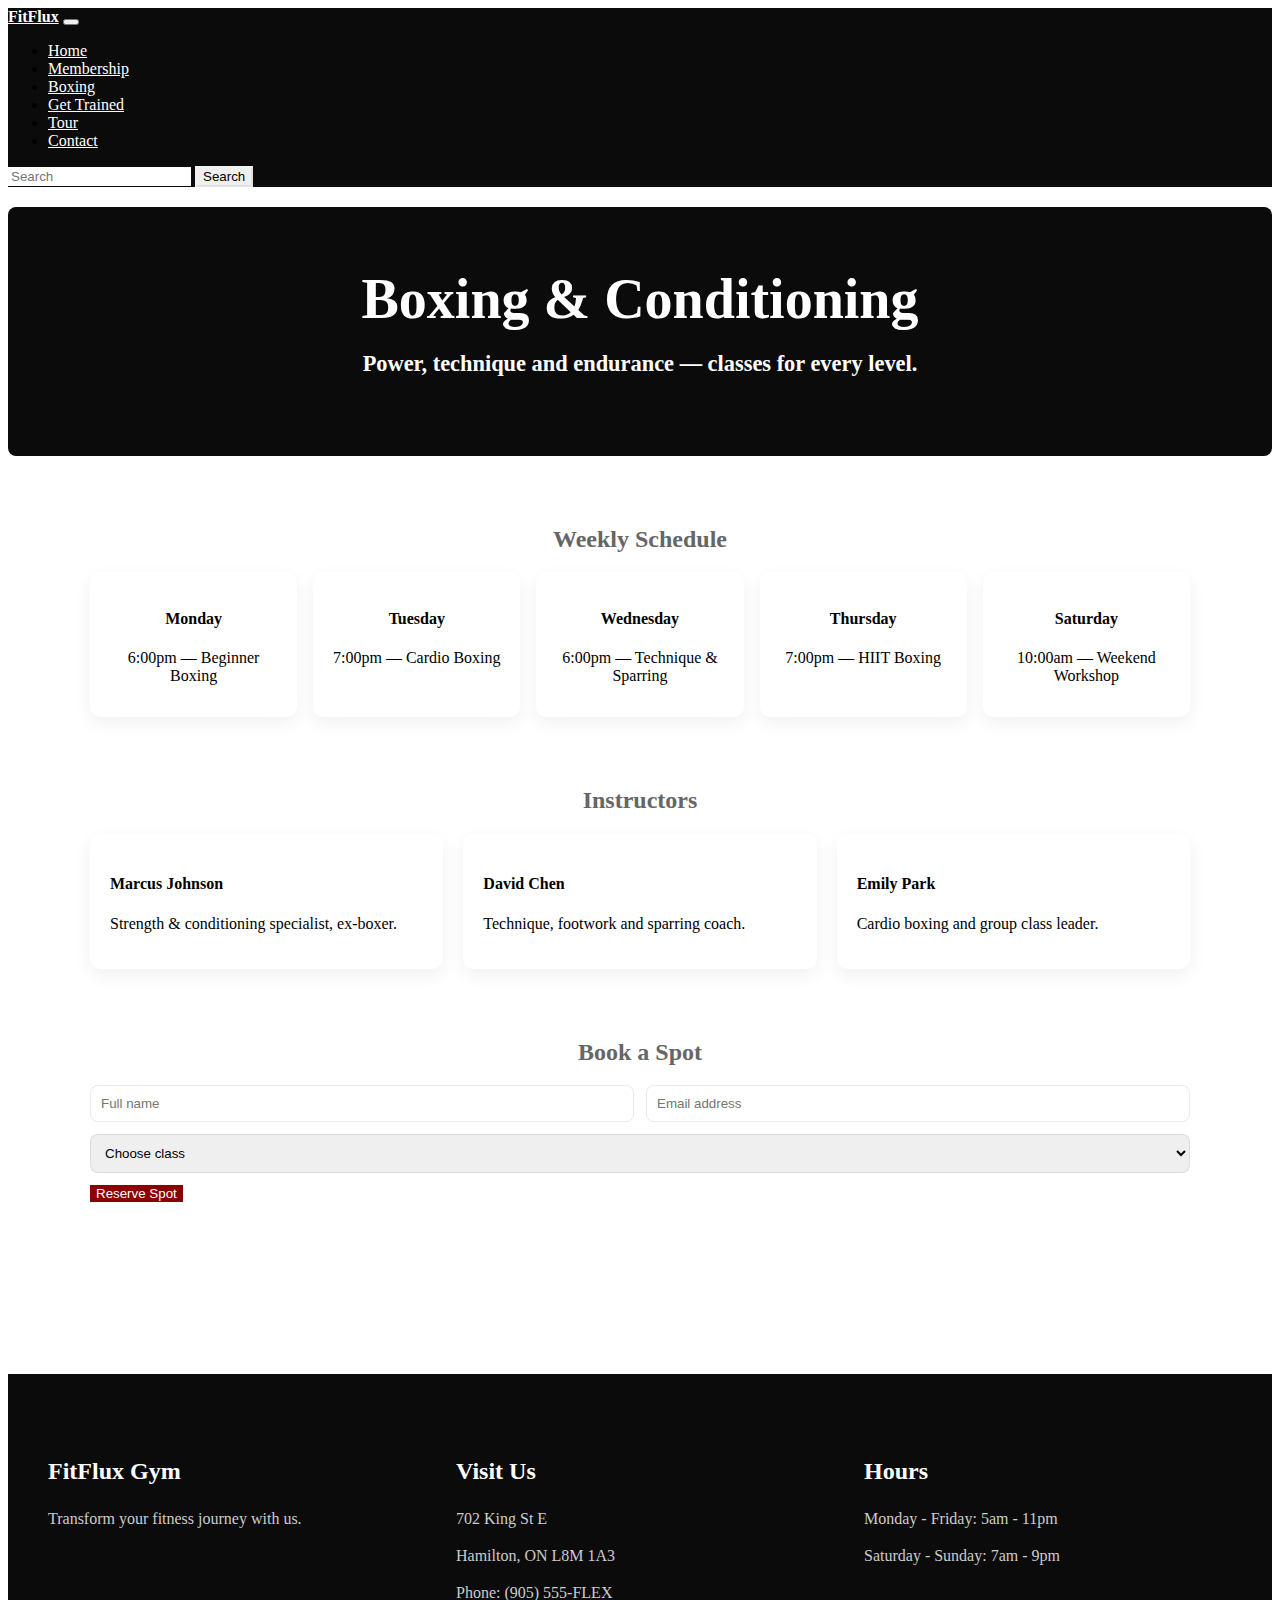
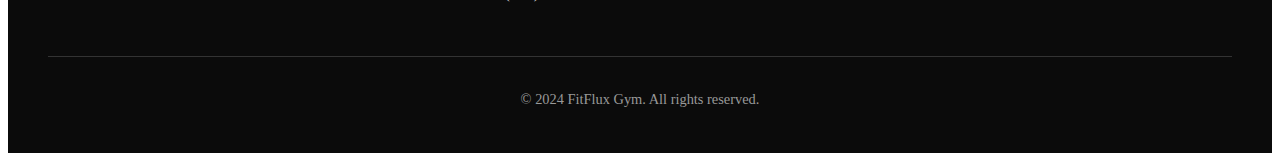
<file: boxing.html>
<!doctype html>
<html lang="en">
  <head>
    <meta charset="utf-8">
    <meta name="viewport" content="width=device-width, initial-scale=1">
    <title>Boxing Classes — FitFlux</title>
    <link href="https://cdn.jsdelivr.net/npm/bootstrap@5.3.8/dist/css/bootstrap.min.css" rel="stylesheet" integrity="sha384-sRIl4kxILFvY47J16cr9ZwB07vP4J8+LH7qKQnuqkuIAvNWLzeN8tE5YBujZqJLB" crossorigin="anonymous">
    <link rel="stylesheet" href="style.css">
  </head>
  <body>
    <nav class="navbar navbar-expand-lg navbar-dark bg-dark">
      <div class="container-fluid">
        <a class="navbar-brand" href="Index.html">FitFlux</a>
        <button class="navbar-toggler" type="button" data-bs-toggle="collapse" data-bs-target="#navbarSupportedContent" aria-controls="navbarSupportedContent" aria-expanded="false" aria-label="Toggle navigation">
          <span class="navbar-toggler-icon"></span>
        </button>
        <div class="collapse navbar-collapse" id="navbarSupportedContent">
          <ul class="navbar-nav ms-auto mb-2 mb-lg-0">
            <li class="nav-item"><a class="nav-link" href="Index.html">Home</a></li>
            <li class="nav-item"><a class="nav-link" href="membership.html">Membership</a></li>
            <li class="nav-item"><a class="nav-link active" aria-current="page" href="boxing.html">Boxing</a></li>
            <li class="nav-item"><a class="nav-link" href="get-trained.html">Get Trained</a></li>
            <li class="nav-item"><a class="nav-link" href="#">Tour</a></li>
            <li class="nav-item"><a class="nav-link" href="#">Contact</a></li>
          </ul>
          <form class="d-flex ms-3" role="search">
            <input class="form-control me-2" type="search" placeholder="Search" aria-label="Search" />
            <button class="btn btn-outline-light" type="submit">Search</button>
          </form>
        </div>
      </div>
    </nav>

    <header class="hero-section">
      <div class="container">
        <h1>Boxing & Conditioning</h1>
        <h2>Power, technique and endurance — classes for every level.</h2>
      </div>
    </header>

    <main class="container boxing-main">
      <section class="boxing-schedule">
        <h2>Weekly Schedule</h2>
        <div class="schedule-grid">
          <div class="schedule-card"><h4>Monday</h4><p>6:00pm — Beginner Boxing</p></div>
          <div class="schedule-card"><h4>Tuesday</h4><p>7:00pm — Cardio Boxing</p></div>
          <div class="schedule-card"><h4>Wednesday</h4><p>6:00pm — Technique & Sparring</p></div>
          <div class="schedule-card"><h4>Thursday</h4><p>7:00pm — HIIT Boxing</p></div>
          <div class="schedule-card"><h4>Saturday</h4><p>10:00am — Weekend Workshop</p></div>
        </div>
      </section>

      <section class="boxing-trainers">
        <h2>Instructors</h2>
        <div class="trainers-grid">
          <div class="trainer-card"><h4>Marcus Johnson</h4><p>Strength & conditioning specialist, ex-boxer.</p></div>
          <div class="trainer-card"><h4>David Chen</h4><p>Technique, footwork and sparring coach.</p></div>
          <div class="trainer-card"><h4>Emily Park</h4><p>Cardio boxing and group class leader.</p></div>
        </div>
      </section>

      <section class="boxing-signup" id="boxing-signup">
        <h2>Book a Spot</h2>
        <form class="booking-form" action="#" method="post">
          <div class="form-row">
            <input type="text" name="name" placeholder="Full name" required>
            <input type="email" name="email" placeholder="Email address" required>
          </div>
          <div class="form-row">
            <select name="class" required>
              <option value="">Choose class</option>
              <option>Beginner Boxing — Mon 6pm</option>
              <option>Cardio Boxing — Tue 7pm</option>
              <option>Technique & Sparring — Wed 6pm</option>
              <option>HIIT Boxing — Thu 7pm</option>
              <option>Weekend Workshop — Sat 10am</option>
            </select>
          </div>
          <div class="form-row">
            <button type="submit" class="btn btn-dark cta-button">Reserve Spot</button>
          </div>
        </form>
      </section>
    </main>

    <footer class="contact-footer">
      <div class="footer-content">
        <div class="footer-section">
          <h3>FitFlux Gym</h3>
          <p>Transform your fitness journey with us.</p>
        </div>
        <div class="footer-section">
          <h3>Visit Us</h3>
          <p>702 King St E</p>
          <p>Hamilton, ON L8M 1A3</p>
          <p>Phone: (905) 555-FLEX</p>
        </div>
        <div class="footer-section">
          <h3>Hours</h3>
          <p>Monday - Friday: 5am - 11pm</p>
          <p>Saturday - Sunday: 7am - 9pm</p>
        </div>
      </div>
      <div class="footer-bottom">
        <p>&copy; 2024 FitFlux Gym. All rights reserved.</p>
      </div>
    </footer>

    <script src="https://cdn.jsdelivr.net/npm/bootstrap@5.3.8/dist/js/bootstrap.bundle.min.js" integrity="sha384-FKyoEForCGlyvwx9Hj09JcYn3nv7wiPVlz7YYwJrWVcXK/BmnVDxM+D2scQbITxI" crossorigin="anonymous"></script>
  </body>
</html>
</file>
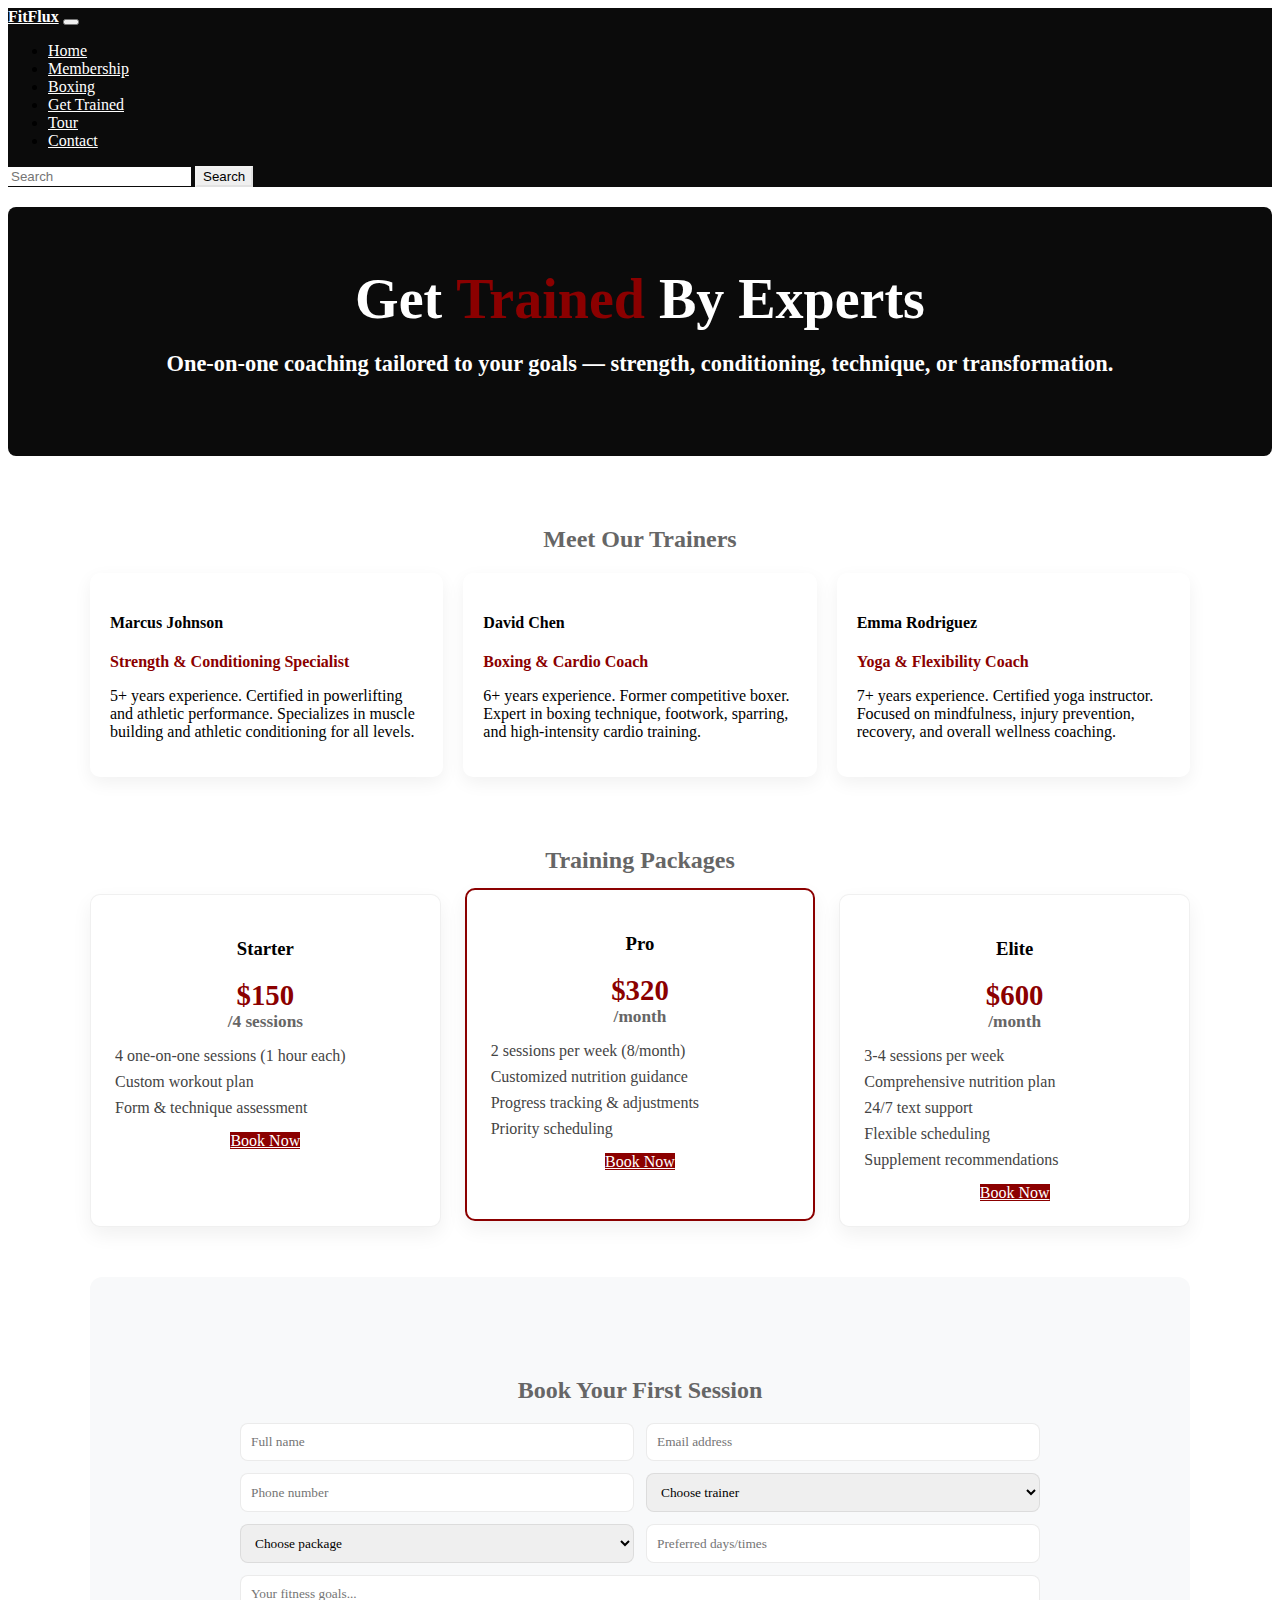
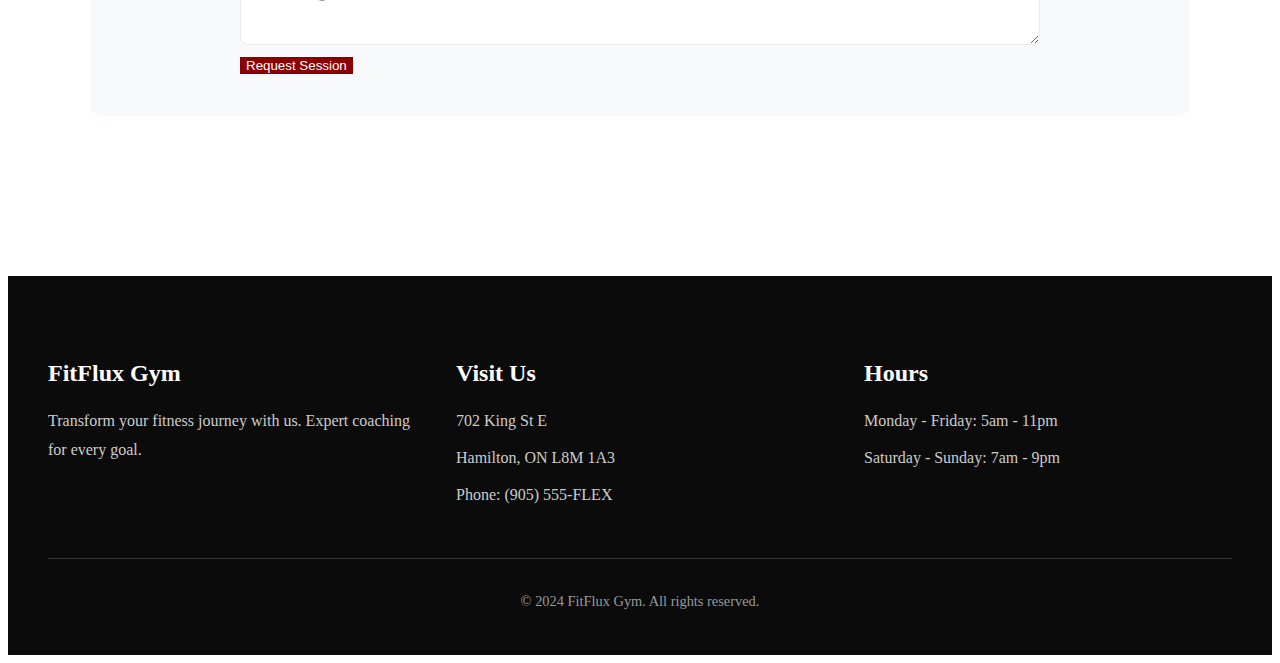
<file: get-trained.html>
<!doctype html>
<html lang="en">
  <head>
    <meta charset="utf-8">
    <meta name="viewport" content="width=device-width, initial-scale=1">
    <title>Personal Training — FitFlux</title>
    <link href="https://cdn.jsdelivr.net/npm/bootstrap@5.3.8/dist/css/bootstrap.min.css" rel="stylesheet" integrity="sha384-sRIl4kxILFvY47J16cr9ZwB07vP4J8+LH7qKQnuqkuIAvNWLzeN8tE5YBujZqJLB" crossorigin="anonymous">
    <link rel="stylesheet" href="style.css">
  </head>
  <body>
    <nav class="navbar navbar-expand-lg navbar-dark bg-dark">
      <div class="container-fluid">
        <a class="navbar-brand" href="Index.html">FitFlux</a>
        <button class="navbar-toggler" type="button" data-bs-toggle="collapse" data-bs-target="#navbarSupportedContent" aria-controls="navbarSupportedContent" aria-expanded="false" aria-label="Toggle navigation">
          <span class="navbar-toggler-icon"></span>
        </button>
        <div class="collapse navbar-collapse" id="navbarSupportedContent">
          <ul class="navbar-nav ms-auto mb-2 mb-lg-0">
            <li class="nav-item"><a class="nav-link" href="Index.html">Home</a></li>
            <li class="nav-item"><a class="nav-link" href="membership.html">Membership</a></li>
            <li class="nav-item"><a class="nav-link" href="boxing.html">Boxing</a></li>
            <li class="nav-item"><a class="nav-link active" aria-current="page" href="get-trained.html">Get Trained</a></li>
            <li class="nav-item"><a class="nav-link" href="#">Tour</a></li>
            <li class="nav-item"><a class="nav-link" href="#">Contact</a></li>
          </ul>
          <form class="d-flex ms-3" role="search">
            <input class="form-control me-2" type="search" placeholder="Search" aria-label="Search" />
            <button class="btn btn-outline-light" type="submit">Search</button>
          </form>
        </div>
      </div>
    </nav>

    <header class="hero-section">
      <div class="container">
        <h1>Get <span class="highlight-unique">Trained</span> By Experts</h1>
        <h2>One-on-one coaching tailored to your goals — strength, conditioning, technique, or transformation.</h2>
      </div>
    </header>

    <main class="container training-main">
      <section class="training-trainers">
        <h2>Meet Our Trainers</h2>
        <div class="trainers-grid">
          <div class="trainer-card">
            <h4>Marcus Johnson</h4>
            <p class="specialty">Strength & Conditioning Specialist</p>
            <p>5+ years experience. Certified in powerlifting and athletic performance. Specializes in muscle building and athletic conditioning for all levels.</p>
          </div>
          <div class="trainer-card">
            <h4>David Chen</h4>
            <p class="specialty">Boxing & Cardio Coach</p>
            <p>6+ years experience. Former competitive boxer. Expert in boxing technique, footwork, sparring, and high-intensity cardio training.</p>
          </div>
          <div class="trainer-card">
            <h4>Emma Rodriguez</h4>
            <p class="specialty">Yoga & Flexibility Coach</p>
            <p>7+ years experience. Certified yoga instructor. Focused on mindfulness, injury prevention, recovery, and overall wellness coaching.</p>
          </div>
        </div>
      </section>

      <section class="training-packages">
        <h2>Training Packages</h2>
        <div class="packages-grid">
          <div class="package-card">
            <h3>Starter</h3>
            <p class="package-price">$150<span>/4 sessions</span></p>
            <ul>
              <li>4 one-on-one sessions (1 hour each)</li>
              <li>Custom workout plan</li>
              <li>Form & technique assessment</li>
            </ul>
            <a class="btn btn-dark cta-button" href="#booking">Book Now</a>
          </div>

          <div class="package-card featured">
            <h3>Pro</h3>
            <p class="package-price">$320<span>/month</span></p>
            <ul>
              <li>2 sessions per week (8/month)</li>
              <li>Customized nutrition guidance</li>
              <li>Progress tracking & adjustments</li>
              <li>Priority scheduling</li>
            </ul>
            <a class="btn btn-dark cta-button" href="#booking">Book Now</a>
          </div>

          <div class="package-card">
            <h3>Elite</h3>
            <p class="package-price">$600<span>/month</span></p>
            <ul>
              <li>3-4 sessions per week</li>
              <li>Comprehensive nutrition plan</li>
              <li>24/7 text support</li>
              <li>Flexible scheduling</li>
              <li>Supplement recommendations</li>
            </ul>
            <a class="btn btn-dark cta-button" href="#booking">Book Now</a>
          </div>
        </div>
      </section>

      <section id="booking" class="training-booking">
        <h2>Book Your First Session</h2>
        <form class="booking-form" action="#" method="post">
          <div class="form-row">
            <input type="text" name="name" placeholder="Full name" required>
            <input type="email" name="email" placeholder="Email address" required>
          </div>
          <div class="form-row">
            <input type="tel" name="phone" placeholder="Phone number" required>
            <select name="trainer" required>
              <option value="">Choose trainer</option>
              <option value="marcus">Marcus Johnson — Strength & Conditioning</option>
              <option value="david">David Chen — Boxing & Cardio</option>
              <option value="emma">Emma Rodriguez — Yoga & Flexibility</option>
            </select>
          </div>
          <div class="form-row">
            <select name="package" required>
              <option value="">Choose package</option>
              <option value="starter">Starter — $150/4 sessions</option>
              <option value="pro">Pro — $320/month</option>
              <option value="elite">Elite — $600/month</option>
            </select>
            <input type="text" name="availability" placeholder="Preferred days/times">
          </div>
          <div class="form-row">
            <textarea name="goals" placeholder="Your fitness goals..." rows="3" required></textarea>
          </div>
          <div class="form-row">
            <button type="submit" class="btn btn-dark cta-button">Request Session</button>
          </div>
        </form>
      </section>
    </main>

    <footer class="contact-footer">
      <div class="footer-content">
        <div class="footer-section">
          <h3>FitFlux Gym</h3>
          <p>Transform your fitness journey with us. Expert coaching for every goal.</p>
        </div>
        <div class="footer-section">
          <h3>Visit Us</h3>
          <p>702 King St E</p>
          <p>Hamilton, ON L8M 1A3</p>
          <p>Phone: (905) 555-FLEX</p>
        </div>
        <div class="footer-section">
          <h3>Hours</h3>
          <p>Monday - Friday: 5am - 11pm</p>
          <p>Saturday - Sunday: 7am - 9pm</p>
        </div>
      </div>
      <div class="footer-bottom">
        <p>&copy; 2024 FitFlux Gym. All rights reserved.</p>
      </div>
    </footer>

    <script src="https://cdn.jsdelivr.net/npm/bootstrap@5.3.8/dist/js/bootstrap.bundle.min.js" integrity="sha384-FKyoEForCGlyvwx9Hj09JcYn3nv7wiPVlz7YYwJrWVcXK/BmnVDxM+D2scQbITxI" crossorigin="anonymous"></script>
  </body>
</html>
</file>
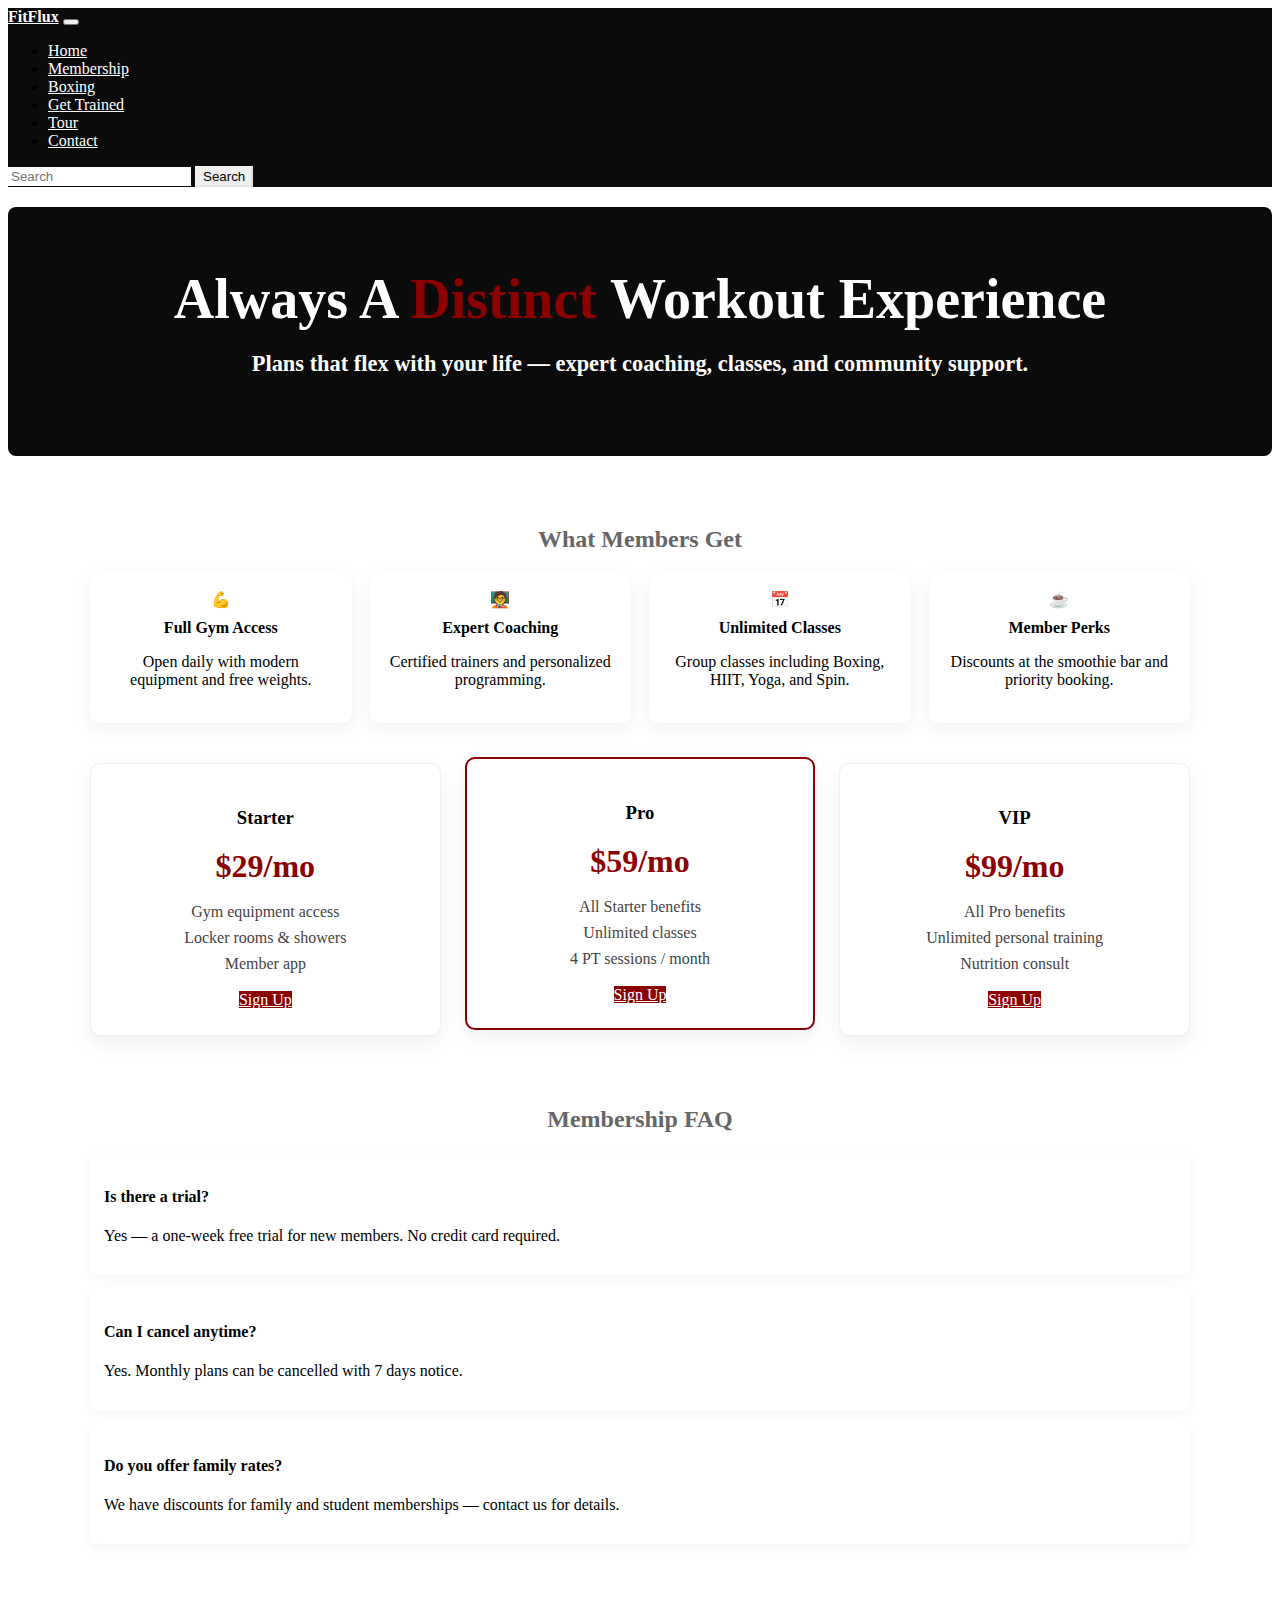
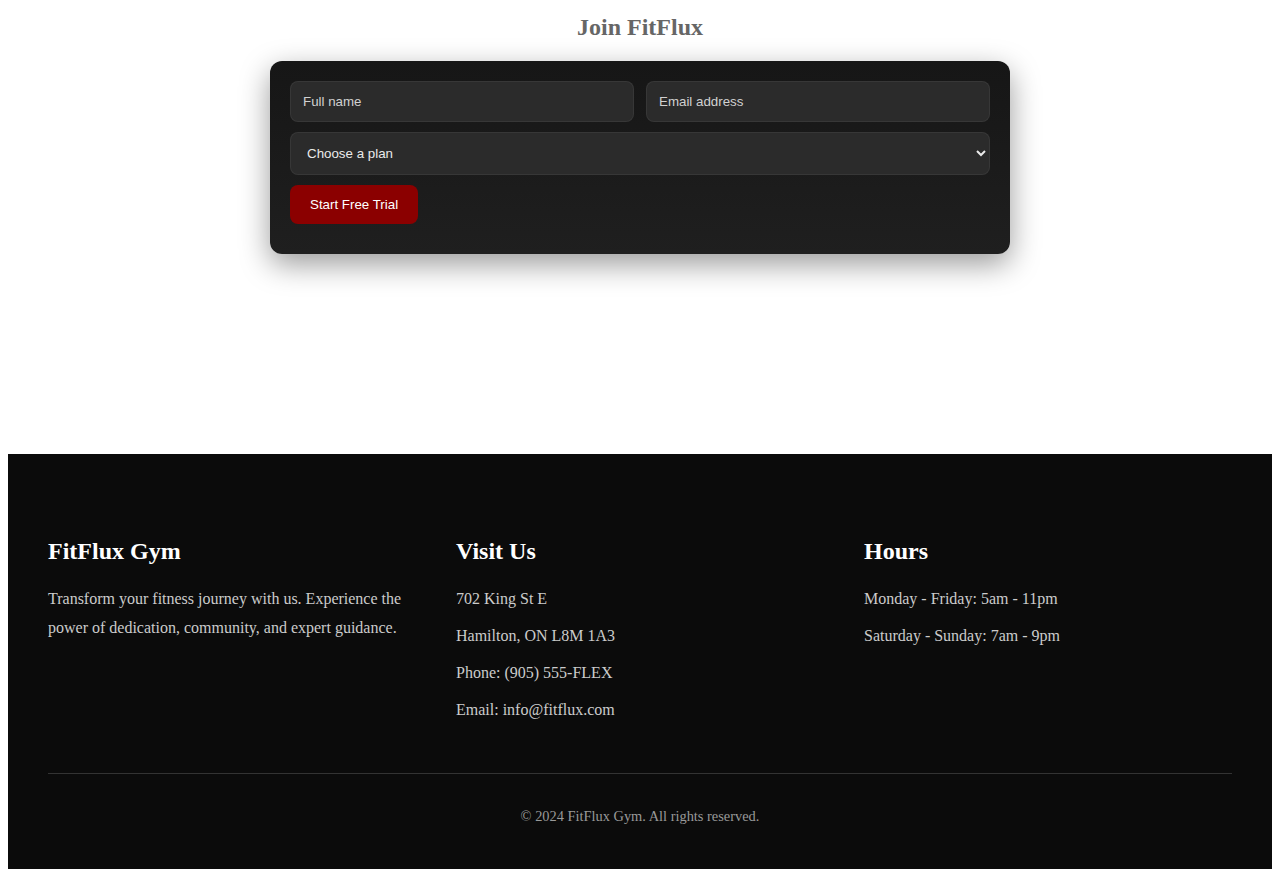
<file: membership.html>
<!doctype html>
<html lang="en">
  <head>
    <meta charset="utf-8">
    <meta name="viewport" content="width=device-width, initial-scale=1">
    <title>Membership — FitFlux</title>
    <link href="https://cdn.jsdelivr.net/npm/bootstrap@5.3.8/dist/css/bootstrap.min.css" rel="stylesheet" integrity="sha384-sRIl4kxILFvY47J16cr9ZwB07vP4J8+LH7qKQnuqkuIAvNWLzeN8tE5YBujZqJLB" crossorigin="anonymous">
    <link rel="stylesheet" href="style.css">
  </head>
  <body>
    <nav class="navbar navbar-expand-lg navbar-dark bg-dark">
      <div class="container-fluid">
        <a class="navbar-brand" href="Index.html">FitFlux</a>
        <button class="navbar-toggler" type="button" data-bs-toggle="collapse" data-bs-target="#navbarSupportedContent" aria-controls="navbarSupportedContent" aria-expanded="false" aria-label="Toggle navigation">
          <span class="navbar-toggler-icon"></span>
        </button>
        <div class="collapse navbar-collapse" id="navbarSupportedContent">
          <ul class="navbar-nav ms-auto mb-2 mb-lg-0">
            <li class="nav-item">
              <a class="nav-link" href="Index.html">Home</a>
            </li>
            <li class="nav-item">
              <a class="nav-link active" aria-current="page" href="membership.html">Membership</a>
            </li>
            <li class="nav-item">
              <a class="nav-link" href="boxing.html">Boxing</a>
            </li>
            <li class="nav-item">
              <a class="nav-link" href="get-trained.html">Get Trained</a>
            </li>
            <li class="nav-item">
              <a class="nav-link" href="#">Tour</a>
            </li>
            <li class="nav-item">
              <a class="nav-link" href="#">Contact</a>
            </li>
          </ul>
          <form class="d-flex ms-3" role="search">
            <input class="form-control me-2" type="search" placeholder="Search" aria-label="Search" />
            <button class="btn btn-outline-light" type="submit">Search</button>
          </form>
        </div>
      </div>
    </nav>

    <header class="hero-section">
      <div class="container">
        <h1>Always A <span class="highlight-unique">Distinct</span> Workout Experience</h1>
        <h2>Plans that flex with your life — expert coaching, classes, and community support.</h2>
      </div>
    </header>

    <main class="container membership-main">
      <section class="membership-benefits">
        <h2>What Members Get</h2>
        <div class="benefits-grid">
          <div class="benefit-card">💪<h4>Full Gym Access</h4><p>Open daily with modern equipment and free weights.</p></div>
          <div class="benefit-card">🧑‍🏫<h4>Expert Coaching</h4><p>Certified trainers and personalized programming.</p></div>
          <div class="benefit-card">📅<h4>Unlimited Classes</h4><p>Group classes including Boxing, HIIT, Yoga, and Spin.</p></div>
          <div class="benefit-card">☕<h4>Member Perks</h4><p>Discounts at the smoothie bar and priority booking.</p></div>
        </div>
      </section>

      <section class="plans-grid" aria-label="Membership plans">
        <article class="plan-card">
          <h3>Starter</h3>
          <p class="plan-price">$29<span>/mo</span></p>
          <ul>
            <li>Gym equipment access</li>
            <li>Locker rooms & showers</li>
            <li>Member app</li>
          </ul>
          <a class="btn btn-dark cta-button" href="#signup">Sign Up</a>
        </article>

        <article class="plan-card featured">
          <h3>Pro</h3>
          <p class="plan-price">$59<span>/mo</span></p>
          <ul>
            <li>All Starter benefits</li>
            <li>Unlimited classes</li>
            <li>4 PT sessions / month</li>
          </ul>
          <a class="btn btn-dark cta-button" href="#signup">Sign Up</a>
        </article>

        <article class="plan-card">
          <h3>VIP</h3>
          <p class="plan-price">$99<span>/mo</span></p>
          <ul>
            <li>All Pro benefits</li>
            <li>Unlimited personal training</li>
            <li>Nutrition consult</li>
          </ul>
          <a class="btn btn-dark cta-button" href="#signup">Sign Up</a>
        </article>
      </section>

      <section class="membership-faq">
        <h2>Membership FAQ</h2>
        <div class="faq-item"><h4>Is there a trial?</h4><p>Yes — a one-week free trial for new members. No credit card required.</p></div>
        <div class="faq-item"><h4>Can I cancel anytime?</h4><p>Yes. Monthly plans can be cancelled with 7 days notice.</p></div>
        <div class="faq-item"><h4>Do you offer family rates?</h4><p>We have discounts for family and student memberships — contact us for details.</p></div>
      </section>

      <section id="signup" class="membership-signup">
        <h2>Join FitFlux</h2>
        <form class="signup-form" action="#" method="post">
          <div class="form-row">
            <input type="text" name="name" placeholder="Full name" required>
            <input type="email" name="email" placeholder="Email address" required>
          </div>
          <div class="form-row">
            <select name="plan" required>
              <option value="">Choose a plan</option>
              <option value="starter">Starter — $29</option>
              <option value="pro">Pro — $59</option>
              <option value="vip">VIP — $99</option>
            </select>
          </div>
          <div class="form-row">
            <button type="submit" class="btn btn-dark cta-button">Start Free Trial</button>
          </div>
        </form>
      </section>
    </main>

    <!-- Reuse contact footer from Index -->
    <footer class="contact-footer">
      <div class="footer-content">
        <div class="footer-section">
          <h3>FitFlux Gym</h3>
          <p>Transform your fitness journey with us. Experience the power of dedication, community, and expert guidance.</p>
        </div>
        <div class="footer-section">
          <h3>Visit Us</h3>
          <p>702 King St E</p>
          <p>Hamilton, ON L8M 1A3</p>
          <p>Phone: (905) 555-FLEX</p>
          <p>Email: info@fitflux.com</p>
        </div>
        <div class="footer-section">
          <h3>Hours</h3>
          <p>Monday - Friday: 5am - 11pm</p>
          <p>Saturday - Sunday: 7am - 9pm</p>
        </div>
      </div>
      <div class="footer-bottom">
        <p>&copy; 2024 FitFlux Gym. All rights reserved.</p>
      </div>
    </footer>

    <script src="https://cdn.jsdelivr.net/npm/bootstrap@5.3.8/dist/js/bootstrap.bundle.min.js" integrity="sha384-FKyoEForCGlyvwx9Hj09JcYn3nv7wiPVlz7YYwJrWVcXK/BmnVDxM+D2scQbITxI" crossorigin="anonymous"></script>
  </body>
</html>
</file>
<file: style.css>
/* Navbar custom styles: dark background with white text */
.navbar {
	background-color: #0b0b0b !important; /* Slightly off black */
}

.navbar .navbar-brand,
.navbar .nav-link {
	color: #ffffff !important; /* Ensure text is white */
}

.navbar .nav-link:hover,
.navbar .nav-link:focus {
	color: #ffd369 !important; /* Soft highlight color on hover */
}

.navbar .form-control {
	background-color: #ffffff; /* Keep search inputs readable */
	color: #000000;
	border: 1px solid rgba(255,255,255,0.15);
}

.navbar .btn-outline-light {
	border-color: rgba(255,255,255,0.2);
}

/* Make sure the brand stands out */
.navbar-brand {
	font-weight: 700;
}

/* Small screen adjustments */
@media (max-width: 767.98px) {
	.navbar .form-control {
		margin-top: 0.5rem;
	}
}

h1{
    text-align: center;
    margin-top: 80px;
    font-size: 3em;
    color: #333333;
}

/* Hero section styling */
.hero-section {
	background-color: #0b0b0b;
	color: #ffffff;
	padding: 60px 40px;
	text-align: center;
	margin: 20px 0;
	border-radius: 8px;
}

.hero-section h1 {
	font-size: 3.5em;
	margin-top: 0;
	margin-bottom: 20px;
	color: #ffffff;
}

.hero-section h2 {
	font-size: 1.4em;
	margin-top: 0;
	color: #ffffff;
}

.highlight-unique {
	color: #ff0000;
	font-weight: bold;
}

h2{
    text-align: center;
    margin-top: 70px;
    font-size: 1.5em;
    color: #666666;
}

/* Make carousel images smaller so they don't take up too much space */
/* Carousel image sizing - larger but not full-width */
#carouselExample .carousel-item img {
	width: auto !important; /* override bootstrap w-100 */
	max-width: 1100px; /* bigger on desktop */
	height: 520px; /* taller for a clearer gym image */
	object-fit: cover; /* crop image to keep aspect ratio while fitting */
	margin: 0 auto; /* center the image inside the carousel */
	border-radius: 8px; /* slight rounding for a nicer look */
}

/* Make the carousel images smaller on phones and smaller screens */
@media (max-width: 767.98px) {
		#carouselExample .carousel-item img {
			max-width: 95vw; /* almost full width on small screens */
			height: 380px;
		}
}

/* Carousel control styling - make arrows black and visible */
#carouselExample .carousel-control-prev-icon,
#carouselExample .carousel-control-next-icon {
	background-color: #000000;
	border-radius: 50%;
	padding: 12px;
	filter: brightness(1);
}

#carouselExample .carousel-control-prev,
#carouselExample .carousel-control-next {
	opacity: 0.7;
}

#carouselExample .carousel-control-prev:hover,
#carouselExample .carousel-control-next:hover {
	opacity: 1;
}

/* Generic gallery rules - for category images placed in a .gallery container */
.gallery {
	display: flex;
	flex-wrap: wrap;
	gap: 12px;
	justify-content: center;
}
.gallery .category {
	width: 220px; /* smaller category tile */
	height: 160px; /* consistent height */
	overflow: hidden;
	border-radius: 8px;
}
.gallery .category img {
	width: 100%;
	height: 100%;
	object-fit: cover;
}

/* Video wrapper: reduce and center the video */
.video-wrapper {
	/* Increase the video width by roughly 6 inches (6in ~= 576px) */
	max-width: 1056px; /* 480px + ~576px (6in) */
	margin: 28px auto; /* center and add vertical spacing */
}
.video-wrapper .ratio {
	width: 100%;
	height: auto;
}
@media (max-width: 767.98px) {
	.video-wrapper {
		max-width: 92vw; /* nearly full-width on phones */
	}
}

/* Map container styling - side by side layout */
.map-section {
	display: flex;
	gap: 40px;
	align-items: flex-start;
	margin: 40px 20px;
}

.map-container {
	flex: 1;
	display: flex;
	justify-content: flex-end;
}

/* Location info styling - left aligned and bigger text */
.location-info {
	flex: 1;
	text-align: left;
}

.location-info h3 {
	font-size: 1.8em;
	margin: 15px 0 10px 0;
	color: #333333;
	font-weight: 600;
}

.location-info p {
	font-size: 1.3em;
	margin: 8px 0;
	color: #555555;
	line-height: 1.6;
}

.mapouter {
	position: relative;
	height: 700px;
	width: 1000px;
	border-radius: 8px;
	overflow: hidden;
	box-shadow: 0 4px 12px rgba(0, 0, 0, 0.1);
}

.gmap_canvas {
	overflow: hidden;
	background: none !important;
	height: 700px;
	width: 1000px;
}

@media (max-width: 1200px) {
	.map-section {
		flex-direction: column;
	}
	
	.mapouter,
	.gmap_canvas {
		width: 100%;
		max-width: 800px;
		height: 500px;
	}
}

@media (max-width: 767.98px) {
	.map-container {
		justify-content: center;
	}
	
	.mapouter,
	.gmap_canvas {
		width: 95vw;
		height: 400px;
	}
}

/* Contact Footer Section */
/* Testimonials Section */
.testimonials-container {
	display: grid;
	grid-template-columns: repeat(auto-fit, minmax(300px, 1fr));
	gap: 30px;
	max-width: 1100px;
	margin: 50px auto;
	padding: 0 20px;
}

.testimonial-card {
	background: linear-gradient(135deg, #ffffff 0%, #f8f9fa 100%);
	border-left: 5px solid #8B0000;
	border-radius: 12px;
	padding: 30px 25px;
	box-shadow: 0 4px 15px rgba(0, 0, 0, 0.1);
	transition: all 0.3s ease;
	position: relative;
	overflow: hidden;
}

.testimonial-card:hover {
	transform: translateY(-8px);
	box-shadow: 0 10px 25px rgba(139, 0, 0, 0.2);
}

.testimonial-card::before {
	content: '"';
	position: absolute;
	top: 10px;
	left: 15px;
	font-size: 4em;
	color: #8B0000;
	opacity: 0.1;
}

.testimonial-rating {
	display: flex;
	align-items: center;
	gap: 10px;
	margin-bottom: 15px;
}

.stars {
	font-size: 1.3em;
	color: #8B0000;
	letter-spacing: 2px;
}

.rating-count {
	font-weight: 700;
	color: #8B0000;
	font-size: 1.1em;
}

.testimonial-text {
	font-size: 1.05em;
	line-height: 1.8;
	color: #333333;
	margin: 15px 0;
	font-style: italic;
	font-weight: 500;
}

.testimonial-author-section {
	margin-top: 20px;
	padding-top: 15px;
	border-top: 2px solid #8B0000;
}

.testimonial-author {
	font-weight: 700;
	color: #0b0b0b;
	font-size: 1.1em;
	margin: 0 0 5px 0;
}

.testimonial-badge {
	display: inline-block;
	background-color: #8B0000;
	color: #ffffff;
	padding: 4px 12px;
	border-radius: 20px;
	font-size: 0.85em;
	font-weight: 600;
	margin: 0;
}

@media (max-width: 767.98px) {
	.testimonials-container {
		grid-template-columns: 1fr;
		gap: 20px;
	}
	
	.testimonial-card {
		padding: 20px 15px;
	}
	
	.testimonial-text {
		font-size: 1em;
	}
}

.contact-footer {
	background-color: #0b0b0b;
	color: #ffffff;
	padding: 60px 40px 30px;
	margin-top: 100px;
}

/* Membership page styles */
.membership-hero {
	background: linear-gradient(90deg, rgba(139,0,0,0.95), rgba(11,11,11,0.95));
	color: #ffffff;
	padding: 60px 20px;
	text-align: center;
}

.membership-hero h1 {
	font-size: 2.6em;
	margin-bottom: 10px;
}

.membership-hero .lead {
	color: #f1d6d6;
	font-size: 1.05em;
}

.membership-main {
	max-width: 1100px;
	margin: 40px auto;
	padding: 0 16px 40px;
}

.plans-grid {
	display: grid;
	grid-template-columns: repeat(auto-fit, minmax(260px, 1fr));
	gap: 24px;
	margin-bottom: 32px;
}

.plan-card {
	background: #ffffff;
	border: 1px solid rgba(0,0,0,0.06);
	padding: 24px;
	border-radius: 10px;
	text-align: center;
	box-shadow: 0 8px 20px rgba(0,0,0,0.06);
}

.plan-card.featured {
	border: 2px solid #8B0000;
	transform: translateY(-6px);
}

.plan-price {
	font-size: 2em;
	font-weight: 800;
	color: #8B0000;
	margin: 10px 0 18px;
}

.plan-card ul {
	list-style: none;
	padding: 0;
	margin: 0 0 18px;
}

.plan-card li {
	margin: 8px 0;
	color: #444444;
}

.cta-button {
	background-color: #8B0000;
	color: #ffffff;
	border: none;
}

@media (max-width: 767.98px) {
	.membership-hero h1 { font-size: 1.8em; }
	.plan-price { font-size: 1.6em; }
}

/* Highlight style for "Unique" word */
.highlight-unique {
	color: #8B0000;
	font-weight: 800;
}

/* Benefits and signup styles */
.membership-benefits { margin: 40px 0; }
.benefits-grid { display: grid; grid-template-columns: repeat(auto-fit, minmax(200px,1fr)); gap: 18px; }
.benefit-card { background:#fff; border-radius:10px; padding:18px; text-align:center; box-shadow:0 6px 18px rgba(0,0,0,0.06); }
.benefit-card h4 { margin:10px 0 6px; }

.membership-faq { margin: 30px 0; }
.faq-item { background:#fff; padding:14px; border-radius:8px; margin-bottom:12px; box-shadow:0 4px 12px rgba(0,0,0,0.04); }

.membership-signup { margin: 30px 0 60px; }
/* Distinct dark style for membership signup form */
.signup-form { 
	max-width:700px; 
	margin:0 auto; 
	background: linear-gradient(180deg, #161616 0%, #1f1f1f 100%);
	padding:20px;
	border-radius:12px;
	box-shadow: 0 10px 30px rgba(0,0,0,0.4);
}
.signup-form .form-row { display:flex; gap:12px; margin-bottom:10px; }
.signup-form input,
.signup-form select { 
	flex:1; 
	padding:12px; 
	border-radius:8px; 
	border:1px solid rgba(255,255,255,0.06);
	background:#2b2b2b; 
	color:#ffffff;
}
.signup-form input::placeholder { color: #d1d1d1; }
.signup-form select { color: #eaeaea; }
.signup-form button { padding:12px 20px; border-radius:8px; background:#8B0000; color:#fff; border:none; }

@media (max-width:767.98px) {
	.signup-form .form-row { flex-direction:column; }
}

/* Boxing page styles */
.boxing-main { max-width:1100px; margin:40px auto; padding:0 16px 60px; }
.schedule-grid { display:grid; grid-template-columns: repeat(auto-fit,minmax(180px,1fr)); gap:16px; margin:18px 0 30px; }
.schedule-card { background:#fff; padding:16px; border-radius:10px; text-align:center; box-shadow:0 6px 18px rgba(0,0,0,0.06); }
.trainers-grid { display:grid; grid-template-columns: repeat(auto-fit,minmax(200px,1fr)); gap:16px; margin:18px 0 30px; }
.trainer-card { background:#fff; padding:16px; border-radius:10px; box-shadow:0 6px 18px rgba(0,0,0,0.06); }
.booking-form .form-row { display:flex; gap:12px; margin-bottom:12px; }
.booking-form input, .booking-form select { flex:1; padding:10px; border-radius:8px; border:1px solid rgba(0,0,0,0.08); }

@media (max-width:767.98px) {
  .booking-form .form-row { flex-direction:column; }
}

/* Get Trained page styles */
.training-main { max-width:1100px; margin:40px auto; padding:0 16px 60px; }
.training-trainers { margin-bottom:50px; }
.trainers-grid { display:grid; grid-template-columns: repeat(auto-fit,minmax(250px,1fr)); gap:20px; margin:20px 0; }
.trainer-card { background:#fff; padding:20px; border-radius:10px; box-shadow:0 6px 18px rgba(0,0,0,0.06); }
.trainer-card .specialty { color:#8B0000; font-weight:600; margin:8px 0; }
.training-packages { margin-bottom:50px; }
.packages-grid { display:grid; grid-template-columns: repeat(auto-fit,minmax(280px,1fr)); gap:24px; margin:20px 0; }
.package-card { background:#fff; border:1px solid rgba(0,0,0,0.06); padding:24px; border-radius:10px; box-shadow:0 8px 20px rgba(0,0,0,0.06); text-align:center; }
.package-card.featured { border:2px solid #8B0000; transform:translateY(-6px); }
.package-price { font-size:1.8em; font-weight:800; color:#8B0000; margin:10px 0; }
.package-price span { display:block; font-size:0.6em; color:#666; font-weight:600; }
.package-card ul { list-style:none; padding:0; text-align:left; margin:15px 0; }
.package-card li { margin:8px 0; color:#444; }
.training-booking { background:#f8f9fa; padding:30px; border-radius:12px; }
.training-booking .booking-form { max-width:800px; margin:0 auto; }
.training-booking .booking-form .form-row { display:flex; gap:12px; margin-bottom:12px; }
.training-booking .booking-form input,
.training-booking .booking-form select,
.training-booking .booking-form textarea { flex:1; padding:10px; border-radius:8px; border:1px solid rgba(0,0,0,0.08); font-family:inherit; }
.training-booking .booking-form textarea { resize:vertical; }

@media (max-width:767.98px) {
  .training-booking .booking-form .form-row { flex-direction:column; }
}.footer-content {
	display: grid;
	grid-template-columns: repeat(auto-fit, minmax(280px, 1fr));
	gap: 40px;
	max-width: 1200px;
	margin: 0 auto 40px;
}

.footer-section h3 {
	font-size: 1.5em;
	margin-bottom: 20px;
	color: #ffffff;
	font-weight: 700;
}

.footer-section p {
	font-size: 1em;
	line-height: 1.8;
	color: #cccccc;
	margin: 8px 0;
}

.footer-bottom {
	text-align: center;
	border-top: 1px solid #333333;
	padding-top: 20px;
	color: #999999;
	font-size: 0.9em;
}

@media (max-width: 767.98px) {
	.contact-footer {
		padding: 40px 20px 20px;
	}
	
	.footer-content {
		grid-template-columns: 1fr;
		gap: 30px;
	}
	
	.footer-section h3 {
		font-size: 1.3em;
	}
	
	.footer-section p {
		font-size: 0.95em;
	}
}
</file>
